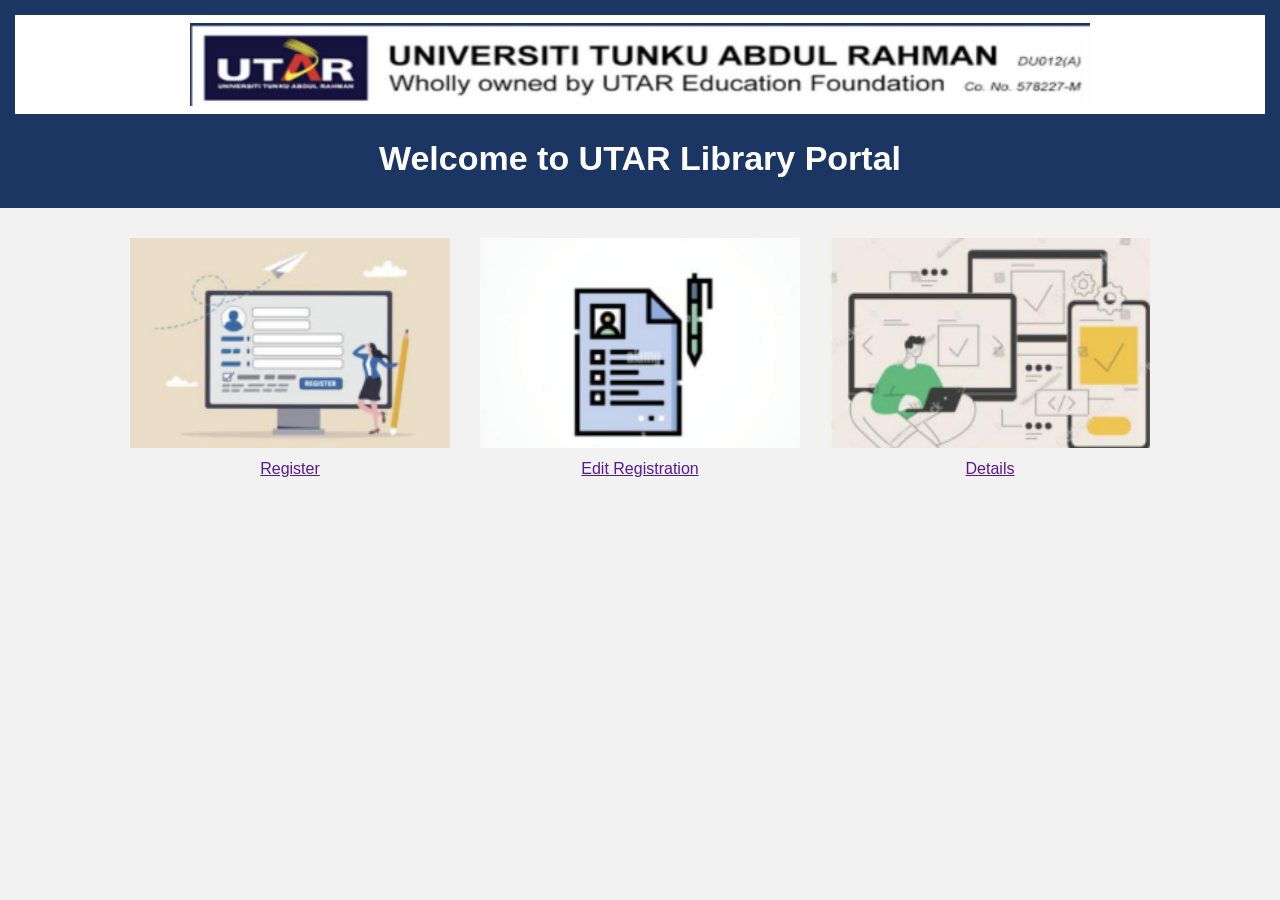
<file: extra/sample_test/index.html>
<!DOCTYPE html>
<html lang="en">
<head>
    <meta charset="UTF-8">
    <meta name="viewport" content="width=device-width, initial-scale=1.0">
    <title>UTAR Library Portal</title>
    <link rel="stylesheet" href="css/style.css">
</head>
<body>

    <!-- Task 1 (a) + (b) : logo and header text -->
    <div class="header">
        <div class="logo-box">
            <img src="image/image1.png" alt="UTAR Logo">
        </div>
        <h1>Welcome to UTAR Library Portal</h1>
    </div>

    <!-- Task 1 (c) + (d) : three images with links -->
    <div class="cards">

        <div class="card">
            <img src="image/image2.png" alt="Register">
            <a href="register.php">Register</a>
        </div>

        <div class="card">
            <img src="image/image3.png" alt="Edit Registration">
            <a href="edit_profile.php">Edit Registration</a>
        </div>

        <div class="card">
            <img src="image/image4.png" alt="Details">
            <a href="details.html">Details</a>
        </div>

    </div>

</body>
</html>
</file>
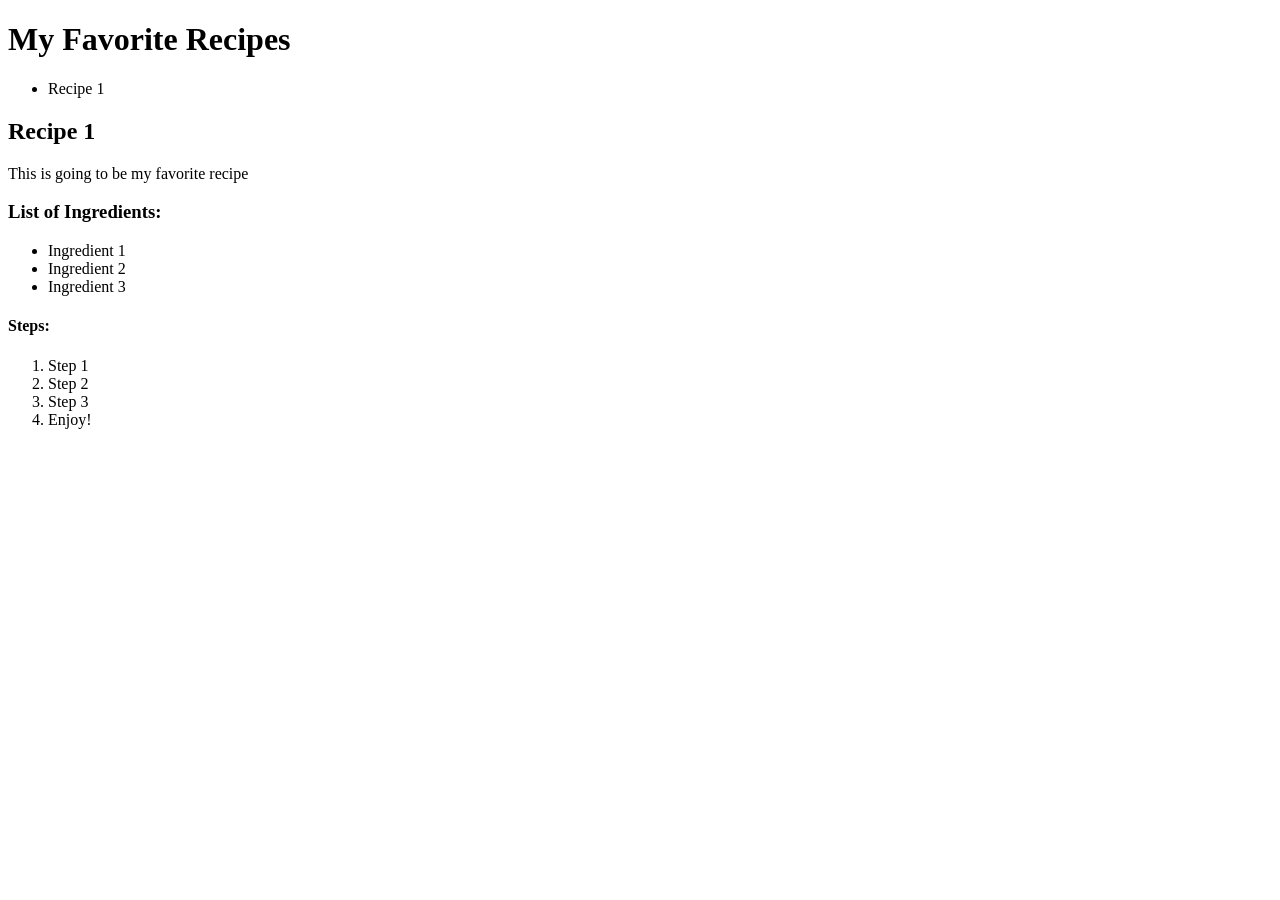
<file: lecture excercise/exercise1.html>
<!DOCTYPE html>
<html>
    <head>
        <title>Excercise 1</title>
    </head>
    <body>
        <h1>My Favorite Recipes</h1>
        <ul><li>Recipe 1</li></ul>

        <h2>Recipe 1</h2>
        <p>This is going to be my favorite recipe</p>

        <h3>List of Ingredients:</h3>
        <ul>
            <li>Ingredient 1</li>
            <li>Ingredient 2</li>
            <li>Ingredient 3</li>
        </ul>

        <h4>Steps:</h4>
        <ol>
            <li>Step 1</li>
            <li>Step 2</li>
            <li>Step 3</li>
            <li>Enjoy!</li>
        </ol>
    </body>
</html>
</file>
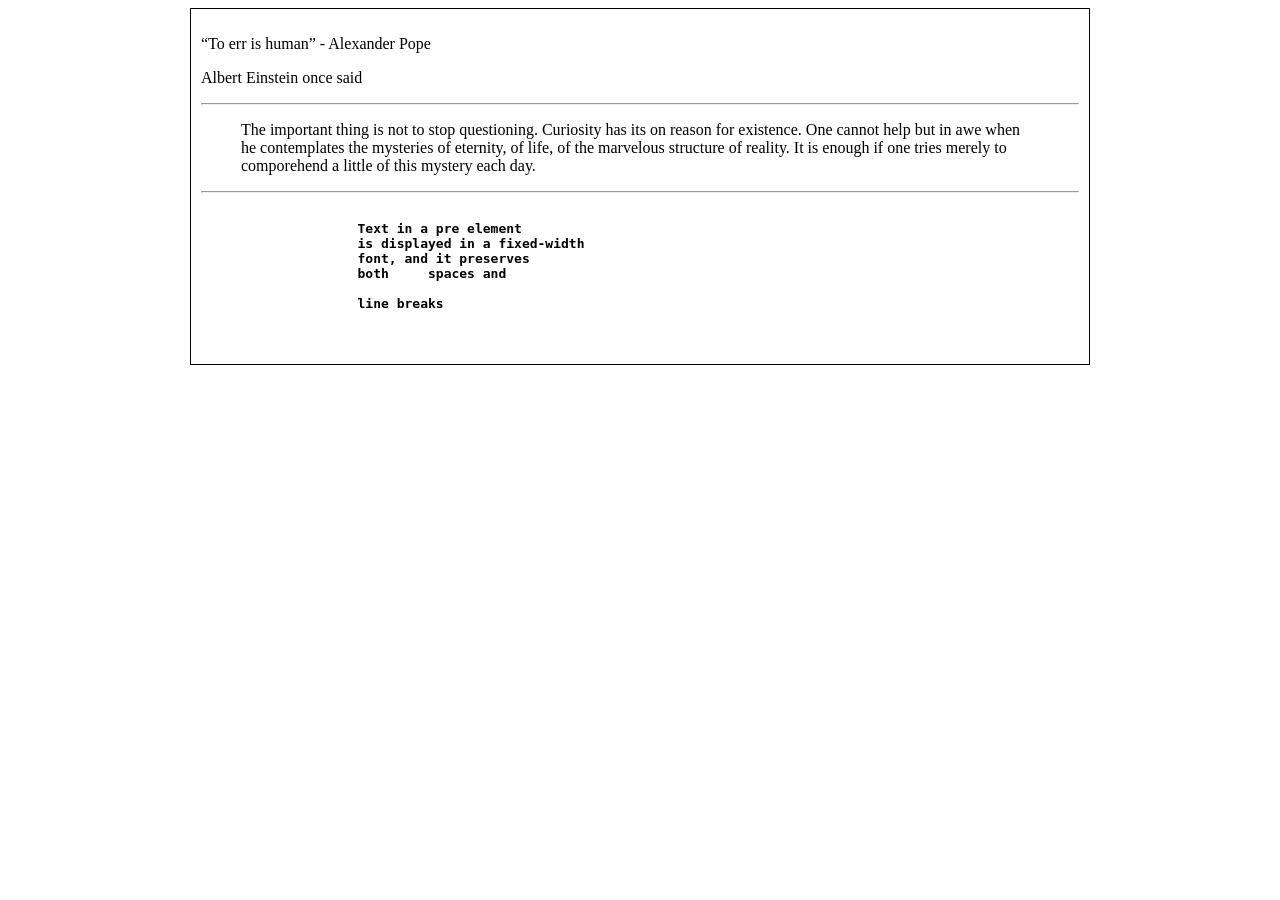
<file: lecture excercise/exercise2.html>
<!DOCTYPE html>
<html>
    <head>
        <title>Exercise 2</title>
        <style>
            .container{
                border: 1px solid black;
                width: 900px;
                margin: 0 auto;
                box-sizing:border-box;
                padding: 10px;
            }
        </style>
    </head>
    <body>
        <div class="container">
            <p><q>To err is human</q> - Alexander Pope</p>
            <p>Albert Einstein once said</p>    

            <hr>
            <blockquote>
                The important thing is not to stop questioning. Curiosity has its on reason 
                for existence. One cannot help but in awe when he contemplates the 
                mysteries of eternity, of life, of the marvelous structure of reality. It is 
                enough if one tries merely to comporehend a little of this mystery each day. 
            </blockquote>
            <hr>

            <pre>
                <b>
                    Text in a pre element 
                    is displayed in a fixed-width 
                    font, and it preserves  
                    both     spaces and

                    line breaks
                </b>
            </pre>  
        </div>
    </body>
</html>
</file>
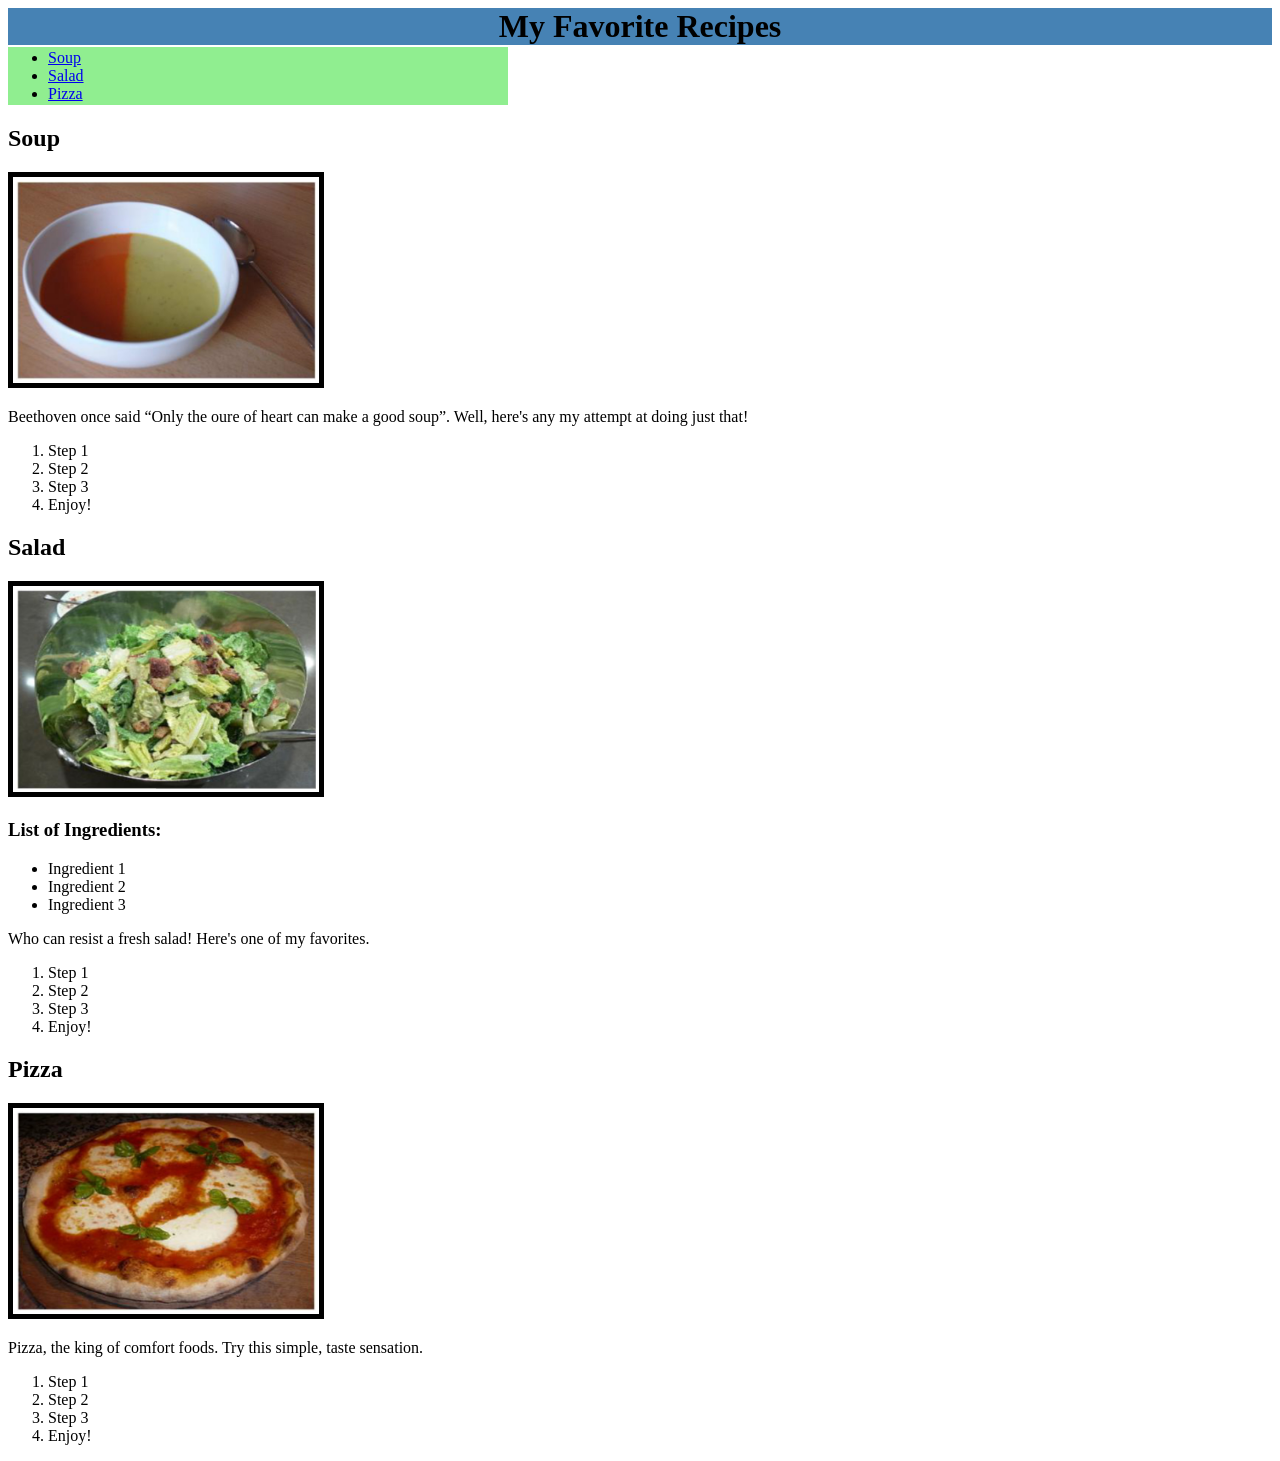
<file: lecture excercise/exercise3.html>
<!DOCTYPE html>
<html>
    <head>
        <title>Excercise 1</title>
        <style>
            img{
                width: 300px;
                height:200px;
                border: 5px solid black;
                padding: 3px;
            }
            
            h1{
                background-color: steelblue;
                text-align: center;
                margin-top: 2px;
                margin-bottom: 2px;
            }

            nav{
                background-color: lightgreen;
                display: inline-block;
                width: 500px;
            }
            
            ul{
                margin-top: 2px;
                margin-bottom: 2px;
            }
        </style>
    </head>
    <body>
        <h1>My Favorite Recipes</h1>
        <nav>
            <ul>
                <li><a href="#soup">Soup</a></li>
                <li><a href="#salad">Salad</a></li>
                <li><a href="#pizza">Pizza</a></li>
            </ul>
        </nav>
        <div id="soup">
            <h2>Soup</h2>
            <img src="./img/soup.jpg">
            <p>Beethoven once said <q>Only the oure of heart can make a good soup</q>.
                Well, here's any my attempt at doing just that!
            </p>
            <ol>
                <li>Step 1</li>
                <li>Step 2</li>
                <li>Step 3</li>
                <li>Enjoy!</li>
            </ol>
        </div>
        
        
        <div id="salad">
            <h2>Salad</h2>
            <img src="./img/salad.jpg">
            <h3>List of Ingredients:</h3>
            <ul>
                <li>Ingredient 1</li>
                <li>Ingredient 2</li>
                <li>Ingredient 3</li>
            </ul>

            <p>Who can resist a fresh salad! Here's one of my favorites.</p>
            <ol>
                <li>Step 1</li>
                <li>Step 2</li>
                <li>Step 3</li>
                <li>Enjoy!</li>
            </ol>
        </div>
        
        <div id="pizza">
            <h2>Pizza</h2>
            <img src="./img/pizza.jpg">
            <p>Pizza, the king of comfort foods. Try this simple, taste sensation.</p>
            <ol>
                <li>Step 1</li>
                <li>Step 2</li>
                <li>Step 3</li>
                <li>Enjoy!</li>
            </ol>
        </div>
    </body>
</html>
</file>
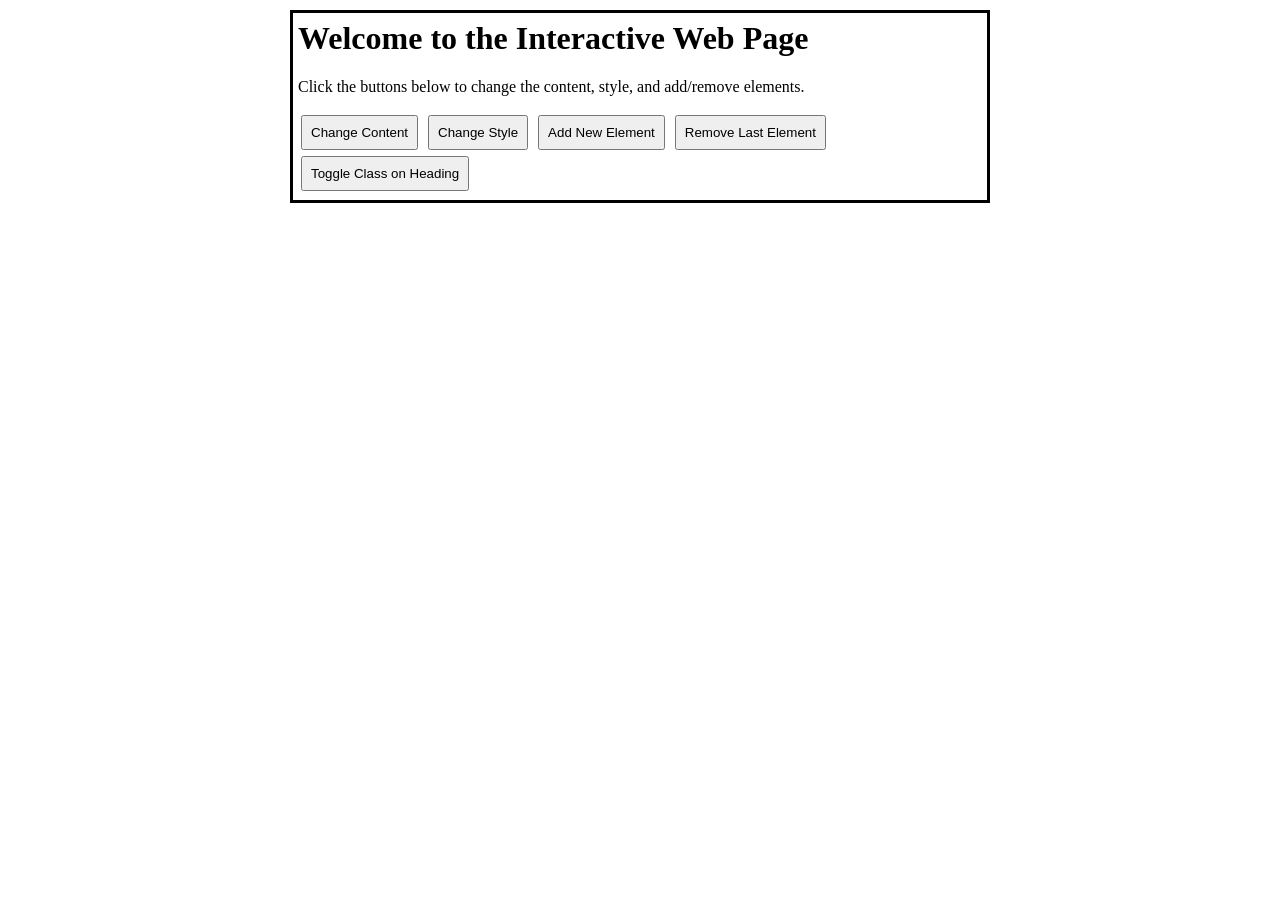
<file: lecture excercise/topic4part1.html>
<!DOCTYPE html>
<html>
    <head>
        <title>Exercise 4</title>
        <style>
            #box{
                border: 3px solid black;
                box-sizing: border-box;
                padding: 6px 5px;
                width: 700px;
                margin: 10px auto;
            }

            h1{
                margin-top: 1px;
            }

            button{
                padding: 8px;
                margin: 3px;
            }

            .highlight{
                color: blue;
                font-size: 20px;
            }
        </style>
    </head>
    <body>
        <div id="box">
            <h1 id="header">Welcome to the Interactive Web Page</h1>
            <p>Click the buttons below to change the content, style, and add/remove elements.</p>
            <button>Change Content</button>
            <button>Change Style</button>
            <button>Add New Element</button>
            <button>Remove Last Element</button>
            <button>Toggle Class on Heading</button>
        </div>

        <script>
            const buttons = document.querySelectorAll("button");
            const header = document.getElementById("header");
            const parent = document.getElementById("box");
            
            buttons[0].addEventListener("click", ()=>{
                if(header.innerHTML === "Content Changed"){
                    header.innerHTML = "Welcome to the Interactive Web Page";
                    return;
                }
                header.innerHTML = "Content Changed";
            });

            buttons[1].addEventListener("click", () =>{
                header.style.backgroundColor = "grey"
            });

            buttons[2].addEventListener("click", () =>{
                let element = document.createElement("p");
                element.innerHTML = "This is a new element added to the page!";      
                element.className = "newElement";
                element.style.backgroundColor = "lightblue";
                element.style.padding = "10px";
                element.style.margin = "6px 1px";
                parent.appendChild(element); 
            });

            buttons[3].addEventListener("click", () => {
                const elementList = document.querySelectorAll(".newElement");
                const elementLength = elementList.length;
                if( elementLength > 0){
                    elementList[elementLength - 1].remove();
                    console.log("element has been removed");
                }
            });

            buttons[4].addEventListener("click", ()=>{
                header.classList.toggle("highlight");
            })

        </script>
    </body>
</html>
</file>
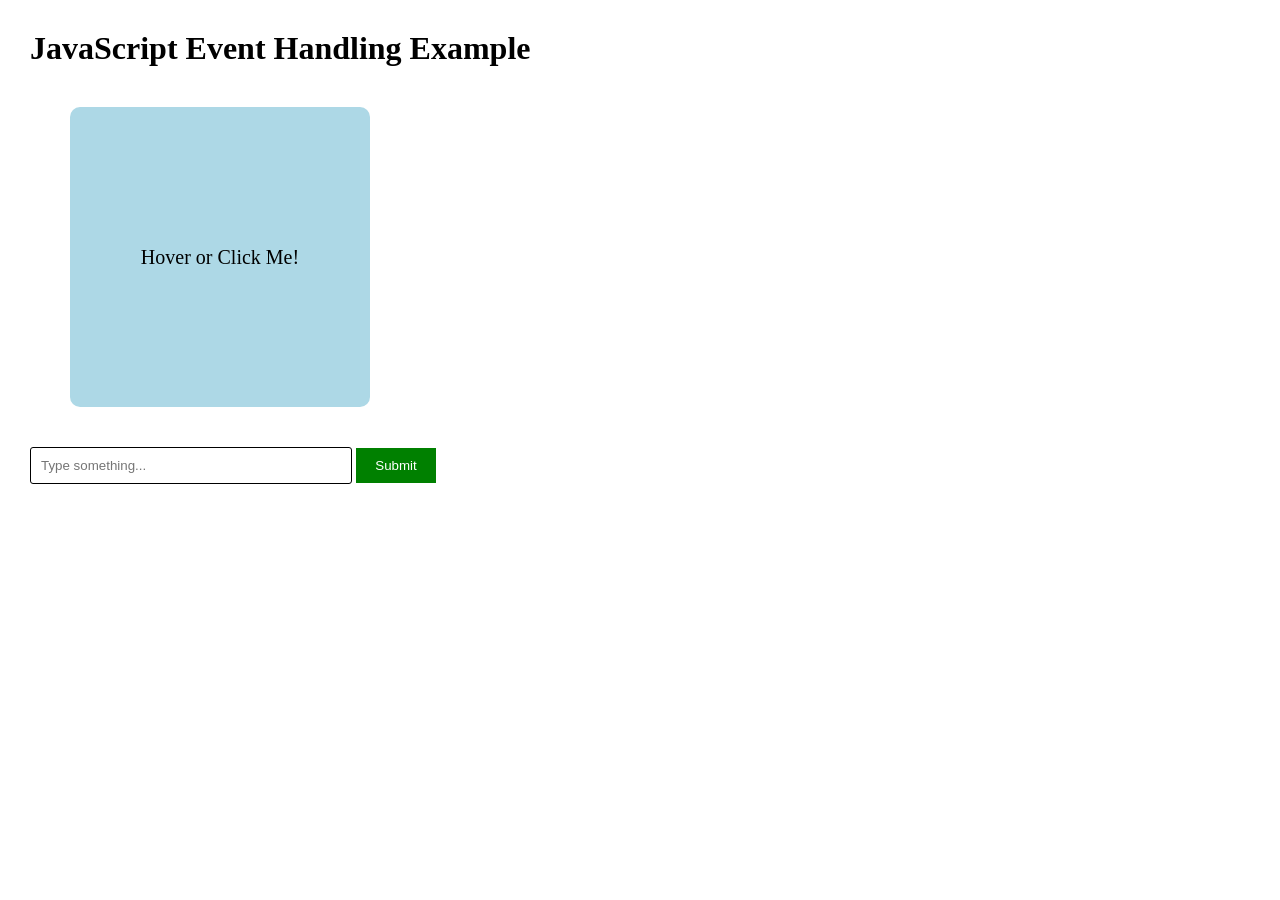
<file: lecture excercise/topic4part2.html>
<!DOCTYPE html>
<html>
    <head>
        <title>Exercise 4</title>
        <style>
            body{
                margin: 30px;
            }

            #box{
                background-color: lightblue;
                width: 300px;
                height: 300px;
                border-radius: 10px;
                align-items: center;
                justify-content: center;
                display: flex;
                font-size: 20px;
                margin: 40px;
            }

            #inputBox{
                border-radius: 3px;
                border: 1px solid black;
                width: 300px;
                padding: 10px ;
            }

            #submitButton{
                background-color: green;
                color: white;
                border-style: none;
                height: 35px;
                width: 80px;
            }
        </style>
    </head>
    <body>
        <h1>JavaScript Event Handling Example</h1>
        <div id="box">Hover or Click Me!</div>
        <input type="text" id="inputBox" placeholder="Type something...">
        <button id="submitButton">Submit</button>

        <script>
            let box = document.getElementById("box");
            
            box.addEventListener("mouseover", () => {
                box.innerHTML = "You are hovering!";
                box.style.backgroundColor = "seablue";
            });

            box.addEventListener("mouseleave", () => {
                box.innerHTML = "Hover or Click Me!";
                box.style.background = "lightblue";
            })

            box.addEventListener("click", () => {
                box.innerHTML = "Box Clicked!";
            });

            let submitButton = document.getElementById("submitButton");
            submitButton.addEventListener("click", ()=>{
                let text = document.getElementById("inputBox").value;
                alert(`You typed: ${text}`);
            });

        </script>
    </body>
</html>
</file>
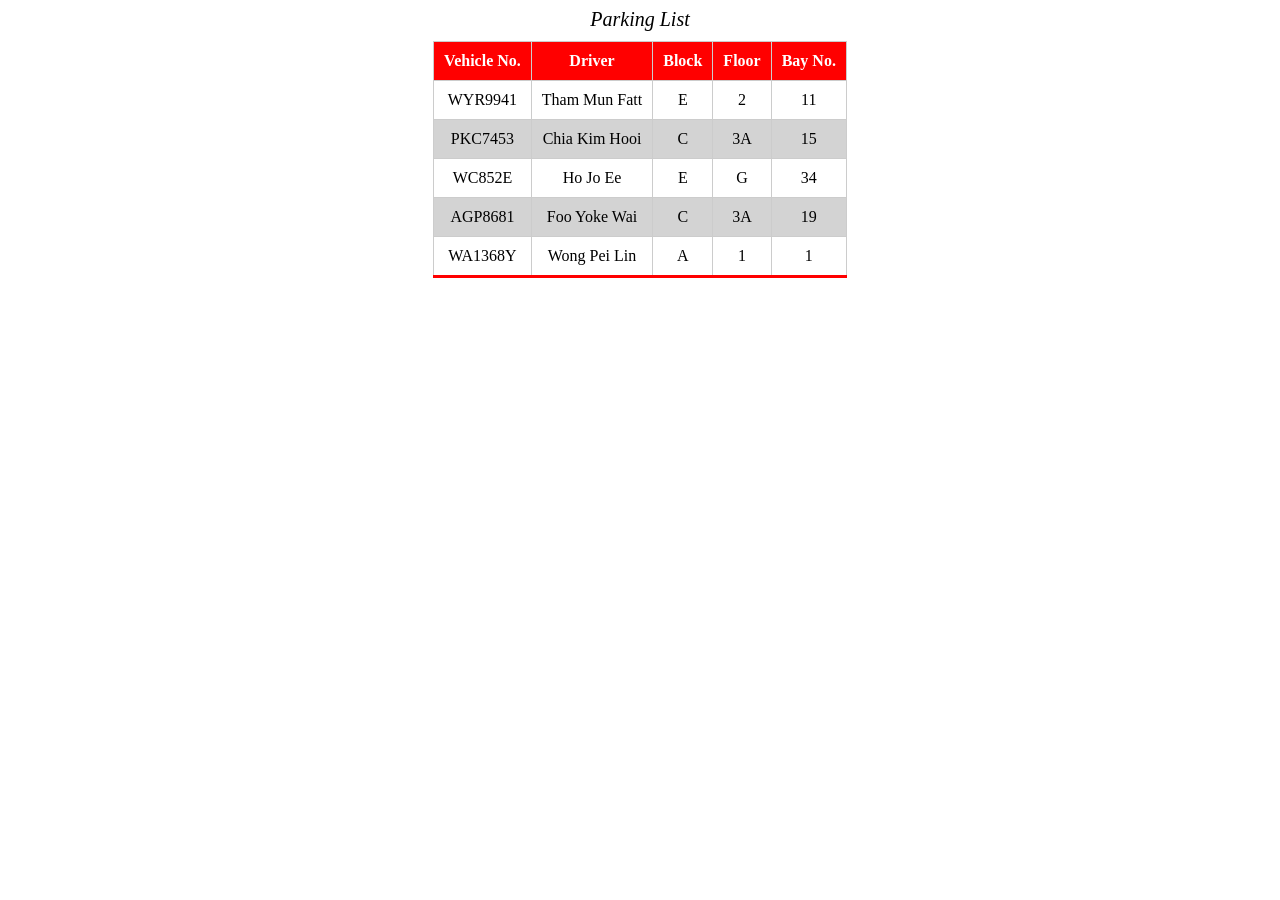
<file: practical4/task1.html>
<!DOCTYPE html>
<html>
    <head>
        <style>
            table{
                border-collapse: collapse;
                margin: auto;
                background-color: white;
            }

            caption{
                caption-side: top;
                font-style: italic;
                font-size: 20px;
                margin-bottom: 10px;
            }

            th, td{
                border: 1px solid #ccc;
                padding: 10px;
                text-align: center;
            }

            th{
                background-color: red;
                color: white;
            }

            tbody{
                color: black;
            }

            tbody tr:nth-child(odd){
                background-color: white;
            }

            tbody tr:nth-child(even){
                background-color: lightgray;
            }

            tbody tr:last-child{
                border-bottom: 3px solid red;
            }
        </style>
    </head>
    <body>
        <div id="tableContainer"></div>

        <script>
            var parking = [
                {vehicleNo: "WYR9941", driver: "Tham Mun Fatt", block: "E",floor: "2", bay: 11},
                {vehicleNo: "PKC7453", driver: "Chia Kim Hooi", block: "C", floor: "3A", bay: 15 },
                {vehicleNo: "WC852E", driver: "Ho Jo Ee", block: "E", floor: "G", bay: 34},
                {vehicleNo: "AGP8681", driver: "Foo Yoke Wai", block: "C", floor: "3A", bay: 19},
                {vehicleNo: "WA1368Y", driver: "Wong Pei Lin", block: "A", floor: "1", bay: 1},
            ];

            let titles = ["Vehicle No.", "Driver", "Block", "Floor", "Bay No."];
            
            function generateTable() {
                // create table element
                let table = document.createElement("table");

                //caption
                let caption = document.createElement("caption");
                caption.textContent = "Parking List";
                table.appendChild(caption);

                // header
                let thead = document.createElement("thead");
                var tr = document.createElement("tr");
                titles.forEach((title)=>{
                    let th = document.createElement("th");
                    th.textContent = title;
                    tr.appendChild(th);
                });

                thead.appendChild(tr);
                table.appendChild(thead);

                // body
                let tbody = document.createElement("tbody");
                parking.forEach((car) => {
                    var tr = document.createElement("tr");
                    for (element in car){
                        let td = document.createElement("td");
                        td.textContent = `${car[element]}`;
                        console.log(element);
                        tr.appendChild(td);
                    };
                    tbody.appendChild(tr);
                });
                table.appendChild(tbody);

                document.getElementById("tableContainer").appendChild(table);
            };

            window.onload = generateTable;
        </script>
    </body>
</html>
</file>
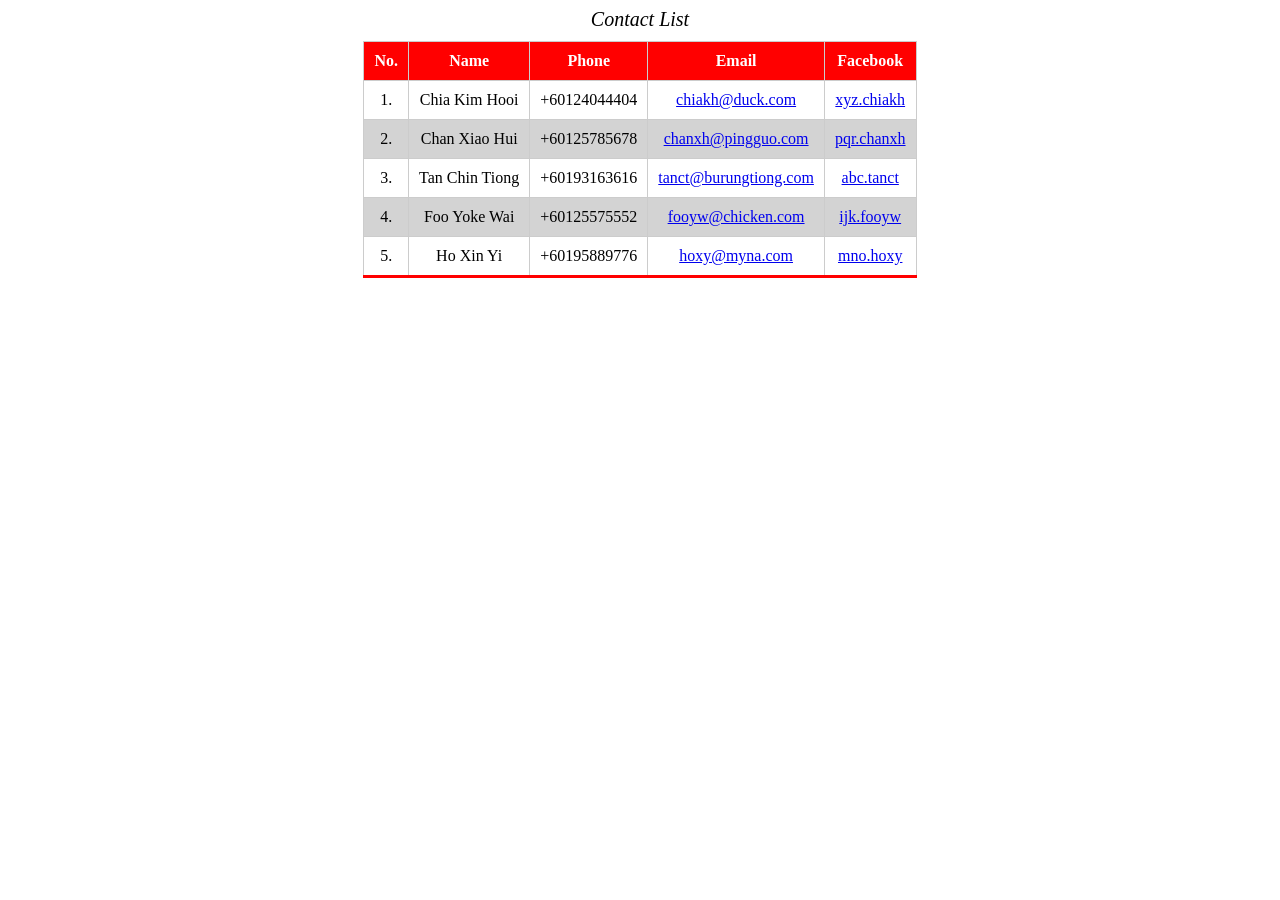
<file: practical4/task2.html>
<!DOCTYPE html>
<html>
    <head>
        <style>
            table{
                border-collapse: collapse;
                margin: auto;
                background-color: white;
            }

            caption{
                caption-side: top;
                font-style: italic;
                font-size: 20px;
                margin-bottom: 10px;
            }

            th, td{
                border: 1px solid #ccc;
                padding: 10px;
                text-align: center;
            }

            th{
                background-color: red;
                color: white;
            }

            tbody{
                color: black;
            }

            tbody tr:nth-child(odd){
                background-color: white;
            }

            tbody tr:nth-child(even){
                background-color: lightgray;
            }

            tbody tr:last-child{
                border-bottom: 3px solid red;
            }
        </style>
    </head>

    <body>
        <div id="tableContainer"></div>
        <script>
            var contacts = [
                {name: "Chia Kim Hooi", phone: "+60124044404", email: "chiakh@duck.com", facebook: "xyz.chiakh"},
                {name: "Chan Xiao Hui", phone: "+60125785678", email: "chanxh@pingguo.com", facebook: "pqr.chanxh"},
                {name: "Tan Chin Tiong", phone: "+60193163616", email: "tanct@burungtiong.com", facebook: "abc.tanct"},
                {name: "Foo Yoke Wai", phone: "+60125575552", email: "fooyw@chicken.com", facebook: "ijk.fooyw"},
                {name: "Ho Xin Yi", phone: "+60195889776", email: "hoxy@myna.com", facebook: "mno.hoxy"}
            ];


            let titles = ["No.", "Name", "Phone", "Email", "Facebook"];
            
            function generateTable() {
                // create table element
                let table = document.createElement("table");

                //caption
                let caption = document.createElement("caption");
                caption.textContent = "Contact List";
                table.appendChild(caption);

                // header
                let thead = document.createElement("thead");
                var tr = document.createElement("tr");
                titles.forEach(title=>{
                    let th = document.createElement("th");
                    th.textContent = title;
                    tr.appendChild(th);
                });

                thead.appendChild(tr);
                table.appendChild(thead);

                // body
                let tbody = document.createElement("tbody");
                let i = 1;
                contacts.forEach(contact => {
                    let tr = document.createElement("tr");

                    var td = document.createElement("td");
                    td.textContent = `${i++}.`;
                    tr.appendChild(td);

                    var td = document.createElement("td");
                    td.textContent = contact.name;
                    tr.appendChild(td);

                    var td = document.createElement("td");
                    td.textContent = contact.phone;
                    tr.appendChild(td);

                    var td = document.createElement("td");
                    var a = document.createElement("a");
                    a.setAttribute("href", `mailto:${contact.email}`);
                    a.textContent = contact.email;
                    td.appendChild(a);
                    tr.appendChild(td);

                    var td = document.createElement("td");
                    var a = document.createElement("a");
                    a.setAttribute("href", `https://www.facebook.com/${contact.facebook}`);
                    a.setAttribute("target", "blank");
                    a.textContent = contact.facebook;   
                    td.appendChild(a);                                     
                    tr.appendChild(td);

                    tbody.appendChild(tr);
                });

                table.appendChild(tbody);
                document.getElementById("tableContainer").appendChild(table);
            };

            window.onload = generateTable;

        </script>
    </body>
</html>
</file>
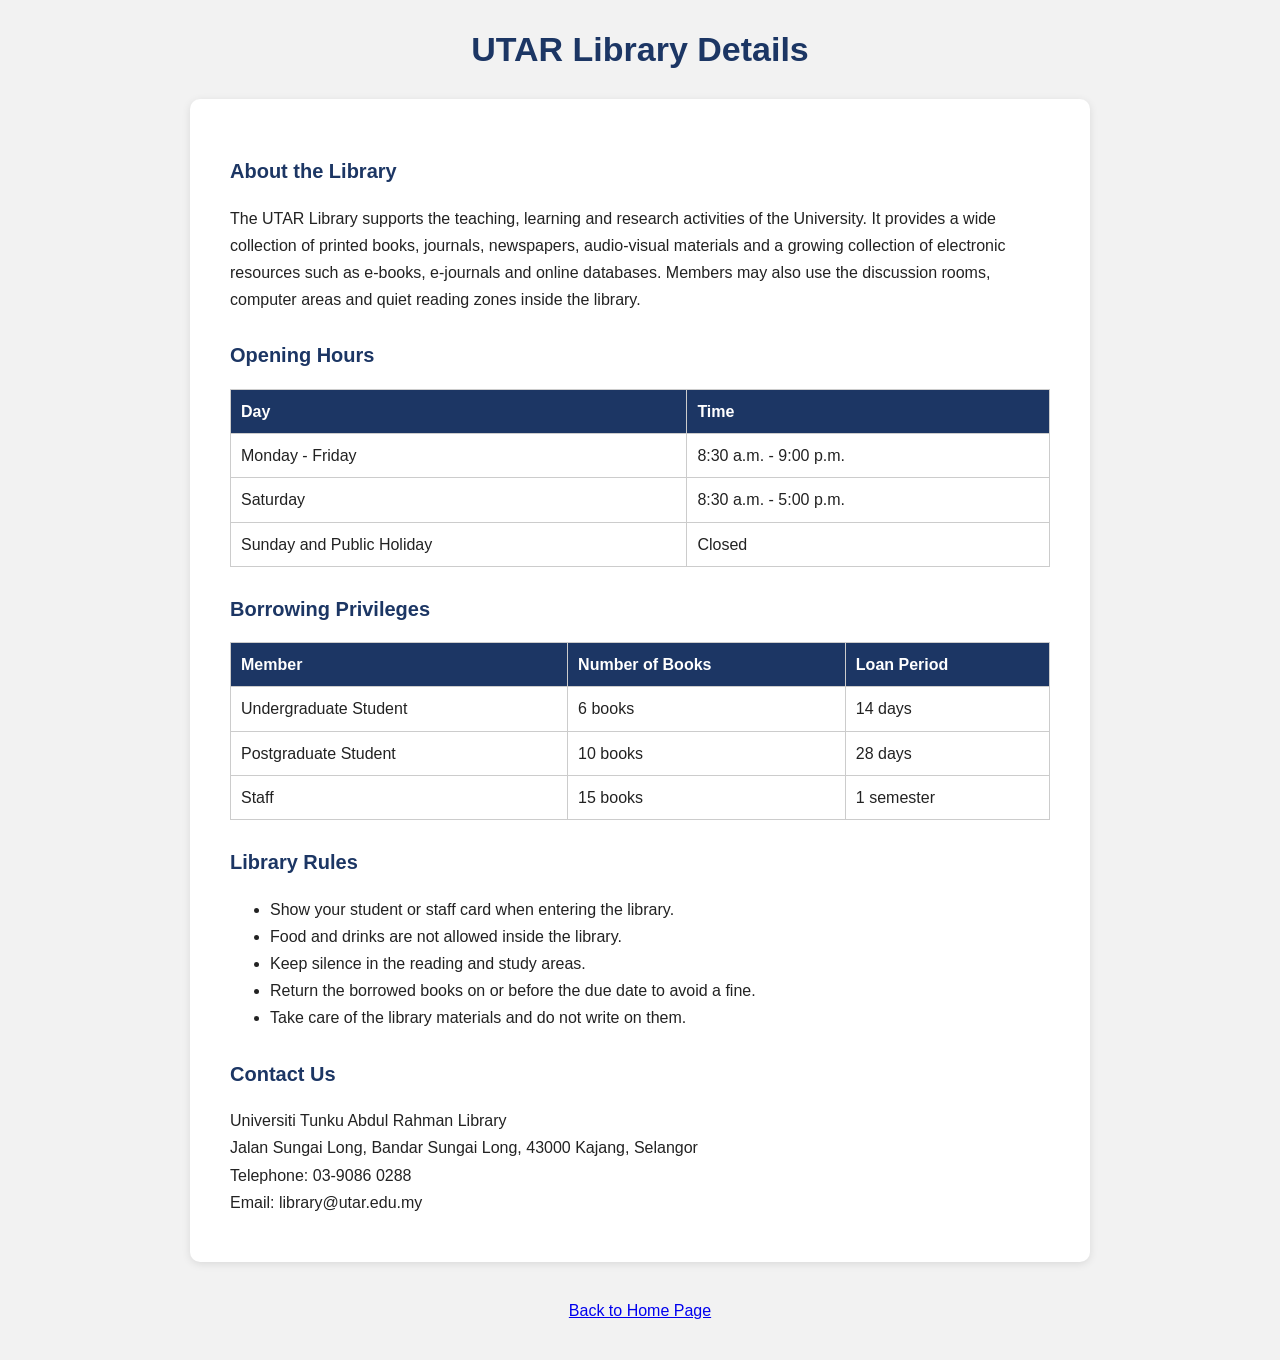
<file: extra/sample_test/details.html>
<!DOCTYPE html>
<html lang="en">
<head>
    <meta charset="UTF-8">
    <meta name="viewport" content="width=device-width, initial-scale=1.0">
    <title>Library Details</title>
    <link rel="stylesheet" href="css/style.css">
</head>
<body>

    <h1 class="page-title">UTAR Library Details</h1>

    <!-- =====================================================
         Task 6 - Details page.
         The exam question says the text is given in the question
         folder. Replace the paragraphs below with that text.
         ===================================================== -->
    <div class="details-box">

        <h2>About the Library</h2>
        <p>
            The UTAR Library supports the teaching, learning and research activities of the
            University. It provides a wide collection of printed books, journals, newspapers,
            audio-visual materials and a growing collection of electronic resources such as
            e-books, e-journals and online databases. Members may also use the discussion
            rooms, computer areas and quiet reading zones inside the library.
        </p>

        <h2>Opening Hours</h2>
        <table>
            <tr>
                <th>Day</th>
                <th>Time</th>
            </tr>
            <tr>
                <td>Monday - Friday</td>
                <td>8:30 a.m. - 9:00 p.m.</td>
            </tr>
            <tr>
                <td>Saturday</td>
                <td>8:30 a.m. - 5:00 p.m.</td>
            </tr>
            <tr>
                <td>Sunday and Public Holiday</td>
                <td>Closed</td>
            </tr>
        </table>

        <h2>Borrowing Privileges</h2>
        <table>
            <tr>
                <th>Member</th>
                <th>Number of Books</th>
                <th>Loan Period</th>
            </tr>
            <tr>
                <td>Undergraduate Student</td>
                <td>6 books</td>
                <td>14 days</td>
            </tr>
            <tr>
                <td>Postgraduate Student</td>
                <td>10 books</td>
                <td>28 days</td>
            </tr>
            <tr>
                <td>Staff</td>
                <td>15 books</td>
                <td>1 semester</td>
            </tr>
        </table>

        <h2>Library Rules</h2>
        <ul>
            <li>Show your student or staff card when entering the library.</li>
            <li>Food and drinks are not allowed inside the library.</li>
            <li>Keep silence in the reading and study areas.</li>
            <li>Return the borrowed books on or before the due date to avoid a fine.</li>
            <li>Take care of the library materials and do not write on them.</li>
        </ul>

        <h2>Contact Us</h2>
        <p>
            Universiti Tunku Abdul Rahman Library<br>
            Jalan Sungai Long, Bandar Sungai Long, 43000 Kajang, Selangor<br>
            Telephone: 03-9086 0288<br>
            Email: library@utar.edu.my
        </p>

    </div>

    <a class="back-link" href="index.html">Back to Home Page</a>

</body>
</html>
</file>
<file: extra/sample_test/css/style.css>
/* =====================================================
   UTAR Library Portal - stylesheet
   ===================================================== */

* {
    box-sizing: border-box;
}

body {
    margin: 0;
    font-family: Arial, Helvetica, sans-serif;
    background-color: #f2f2f2;
    color: #222222;
}

/* -----------------------------------------------------
   HOME PAGE - dark blue header with the UTAR logo
   ----------------------------------------------------- */
.header {
    background-color: #1c3664;
    padding: 15px;
}

.logo-box {
    background-color: #ffffff;
    padding: 8px 15px;
}

.logo-box img {
    display: block;
    width: 100%;
    max-width: 900px;
    height: auto;
    margin: 0 auto;
}

.header h1 {
    color: #ffffff;
    text-align: center;
    font-size: 34px;
    margin: 25px 0 15px 0;
}

/* -----------------------------------------------------
   HOME PAGE - the three image links
   ----------------------------------------------------- */
.cards {
    display: flex;
    flex-wrap: wrap;
    justify-content: center;
    gap: 30px;
    padding: 30px 20px;
}

.card {
    width: 320px;
    text-align: center;
}

.card img {
    width: 100%;
    height: 210px;
    object-fit: cover;
    display: block;
}

.card a {
    display: inline-block;
    margin-top: 12px;
    color: #551a8b;
    font-size: 16px;
}

/* -----------------------------------------------------
   FORM PAGES (register / edit profile / update profile)
   ----------------------------------------------------- */
h1.page-title {
    text-align: center;
    color: #1c3664;
    font-size: 34px;
    margin: 30px 0;
}

/* the white box around the form */
.form-box {
    background-color: #ffffff;
    max-width: 480px;
    margin: 0 auto 40px auto;
    padding: 30px 40px;
    border-radius: 10px;
    box-shadow: 0 2px 8px rgba(0, 0, 0, 0.1);
}

.form-box label {
    display: block;
    text-align: center;
    margin-bottom: 6px;
    font-size: 15px;
}

.form-box input[type="text"],
.form-box input[type="email"],
.form-box input[type="password"],
.form-box select {
    width: 100%;
    padding: 9px 10px;
    margin-bottom: 5px;
    border: 1px solid #cccccc;
    border-radius: 5px;
    font-size: 14px;
    font-family: Arial, Helvetica, sans-serif;
    background-color: #ffffff;
}

/* space between one field and the next one */
.field {
    margin-bottom: 14px;
}

.form-box input[type="submit"] {
    width: 100%;
    padding: 11px;
    margin-top: 10px;
    background-color: #003366;
    color: #ffffff;
    border: none;
    border-radius: 5px;
    font-size: 16px;
    cursor: pointer;
}

.form-box input[type="submit"]:hover {
    background-color: #00254d;
}

/* -----------------------------------------------------
   MESSAGES
   ----------------------------------------------------- */

/* red validation message under each field (Task 3 b) */
.error {
    display: block;
    color: red;
    font-size: 13px;
    min-height: 16px;
    text-align: center;
}

/* green success message (Task 4 d) */
.success-msg {
    color: green;
    text-align: center;
    margin-bottom: 20px;
    font-size: 16px;
}

/* red message when something goes wrong (Task 5 c) */
.fail-msg {
    color: red;
    text-align: center;
    margin-bottom: 20px;
    font-size: 16px;
}

/* -----------------------------------------------------
   DETAILS PAGE
   ----------------------------------------------------- */
.details-box {
    background-color: #ffffff;
    max-width: 900px;
    margin: 0 auto 40px auto;
    padding: 30px 40px;
    border-radius: 10px;
    box-shadow: 0 2px 8px rgba(0, 0, 0, 0.1);
    line-height: 1.7;
}

.details-box h2 {
    color: #1c3664;
    font-size: 20px;
    margin-top: 25px;
}

.details-box table {
    border-collapse: collapse;
    width: 100%;
    margin-top: 10px;
}

.details-box th,
.details-box td {
    border: 1px solid #cccccc;
    padding: 8px 10px;
    text-align: left;
}

.details-box th {
    background-color: #1c3664;
    color: #ffffff;
}

/* link back to the home page */
.back-link {
    display: block;
    text-align: center;
    margin-bottom: 40px;
}
</file>
